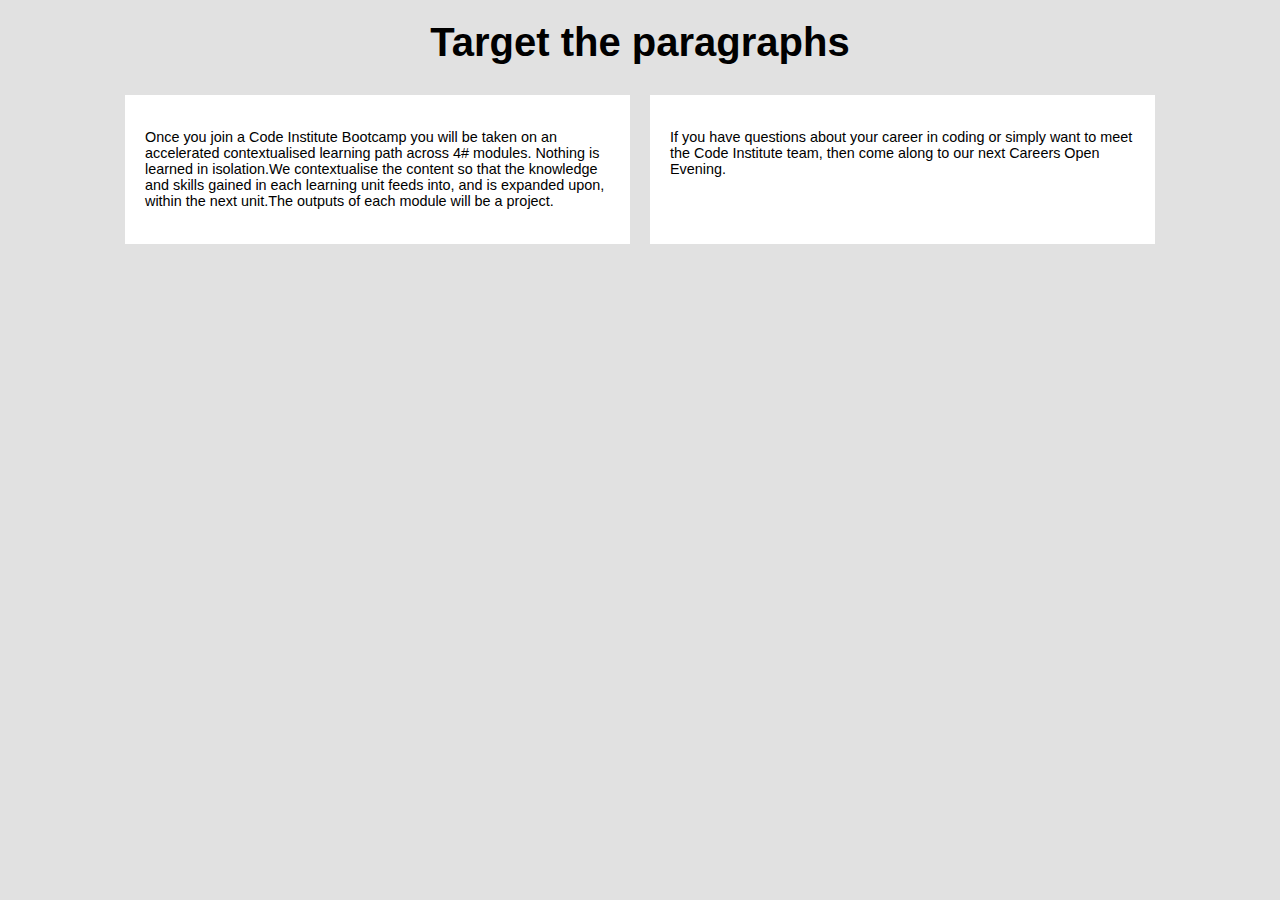
<file: jQuery HTML-CSS Challenge1/index.html>
<!DOCTYPE html>
<html>
  <head>
    <meta charset="utf-8">
    <meta name="viewport" content="width=device-width">
    <title>jQuery</title>
    <link href="index.css" rel="stylesheet" type="text/css" />
  </head>
  <body>

      <div id="container">
          <h1>Target the paragraphs</h1>
        <div id="wrapper">

            <div class="card">
                <p>Once you join a Code Institute Bootcamp you will be taken on an accelerated contextualised learning path across 4#
                modules. Nothing is learned in isolation.We contextualise the content so that the knowledge and skills gained in each learning
                unit feeds into, and is expanded upon, within the next unit.The outputs of each module will be a project.</p>
            </div>

            <div class="card">
                <p>If you have questions about your career in coding or simply want to meet the Code Institute team, then come along to our 
                next Careers Open Evening.</p>
            </div>

        </div>
      </div>
    <script src="https://code.jquery.com/jquery-3.2.1.js" integrity="sha256-DZAnKJ/6XZ9si04Hgrsxu/8s717jcIzLy3oi35EouyE=" crossorigin="anonymous"></script>

  </body>
</html>
</file>
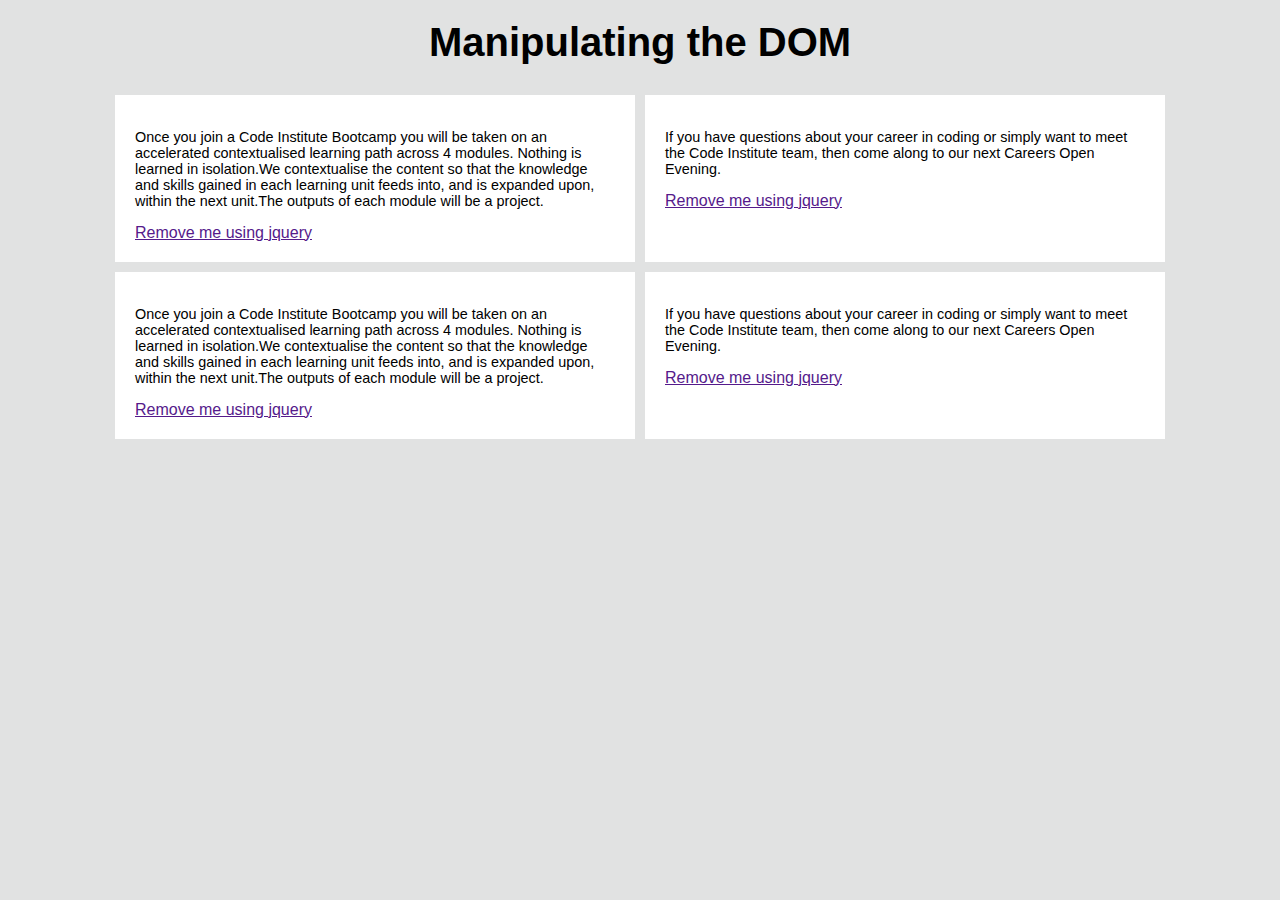
<file: jQuery HTML-CSS Challenge2/index.html>
<!DOCTYPE html>
<html>
  <head>
    <meta charset="utf-8">
    <meta name="viewport" content="width=device-width">
    <title>jQuery</title>
    <link href="index.css" rel="stylesheet" type="text/css" />
	
  </head>
  <body>
	  <div id="container">
		  <h1>Manipulating the DOM</h1>
		<div id="wrapper">

			<div class="card module-1">
				<p>Once you join a Code Institute Bootcamp you will be taken on an accelerated contextualised learning path across 4 modules. Nothing is learned in isolation.We contextualise the content so that the knowledge and skills gained in each learning unit feeds into, and is expanded upon, within the next unit.The outputs of each module will be a project. </p>
				<a href="">Remove me using jquery</a>
			</div>

			<div class="card module-2">
				<p>If you have questions about your career in coding or simply want to meet the Code Institute team, then come along to our next Careers Open Evening. </p>
				<a href="">Remove me using jquery</a>
			</div>

			<div class="card module-1">
				<p>Once you join a Code Institute Bootcamp you will be taken on an accelerated contextualised learning path across 4 modules. Nothing is learned in isolation.We contextualise the content so that the knowledge and skills gained in each learning unit feeds into, and is expanded upon, within the next unit.The outputs of each module will be a project. </p>
				<a href="">Remove me using jquery</a>
			</div>

			<div class="card module-2">
				<p>If you have questions about your career in coding or simply want to meet the Code Institute team, then come along to our next Careers Open Evening.</p>
				<a href="">Remove me using jquery</a>
			</div>

		</div>
	  </div>
    <script src="https://code.jquery.com/jquery-3.2.1.js" integrity="sha256-DZAnKJ/6XZ9si04Hgrsxu/8s717jcIzLy3oi35EouyE=" crossorigin="anonymous"></script>

  </body>
</html>
</file>
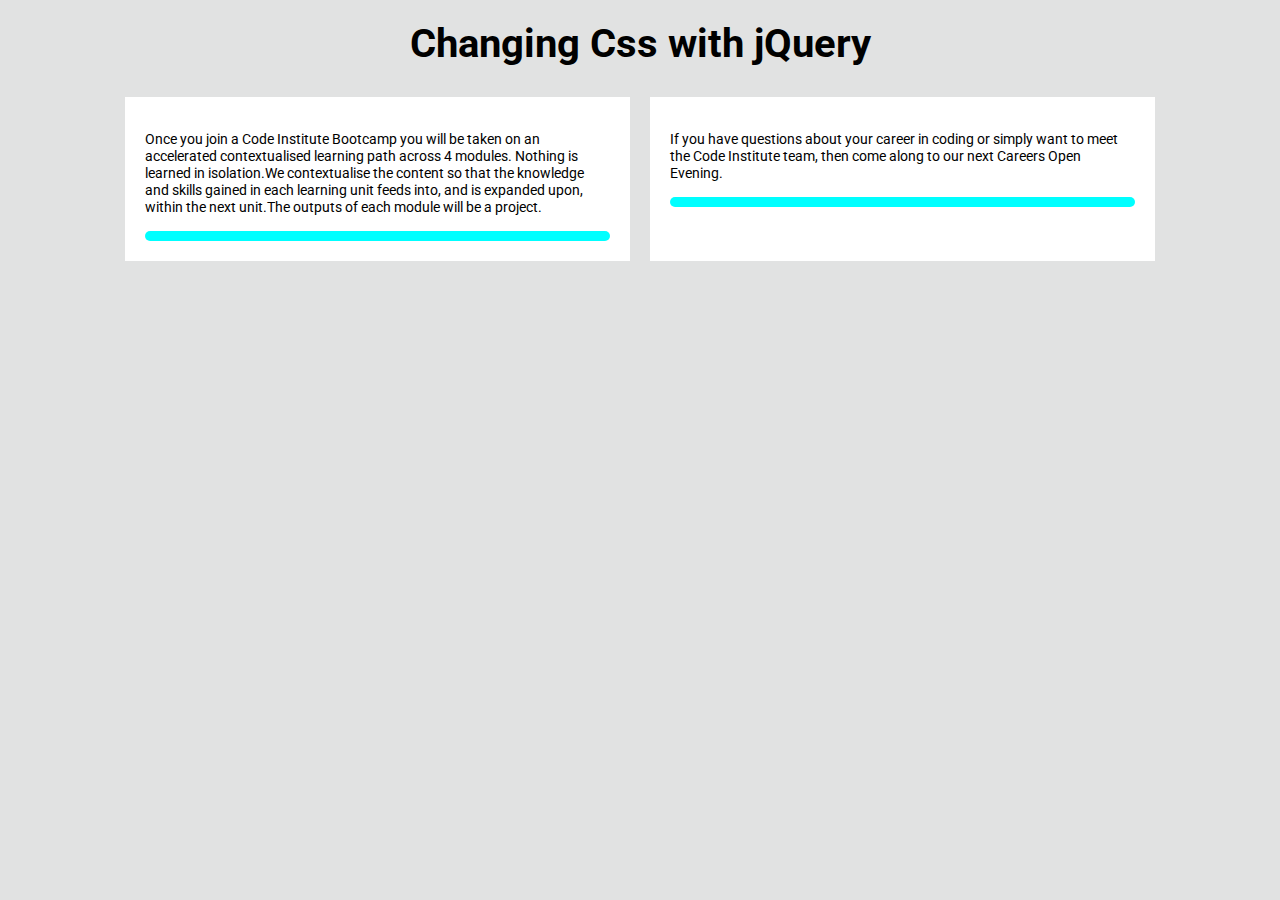
<file: jQuery HTML-CSS Challenge3/index.html>
<!DOCTYPE html>
<html>
  <head>
    <meta charset="utf-8">
    <meta name="viewport" content="width=device-width">
    <title>jQuery</title>
    <!--Google Fonts CDNs-->
    <link href="https://fonts.googleapis.com/css2?family=Roboto&display=swap" rel="stylesheet">
    <link href="https://fonts.googleapis.com/css2?family=MuseoModerno&display=swap" rel="stylesheet">

    <link href="index.css" rel="stylesheet" type="text/css" />
  </head>
  <body>
      <div id="container">
          <h1>Changing Css with jQuery</h1>
        <div id="wrapper">
            <div class="card module-1">
                <p>Once you join a Code Institute Bootcamp you will be taken on an accelerated contextualised learning path across 4 
                modules. Nothing is learned in isolation.We contextualise the content so that the knowledge and skills gained in each learning 
                unit feeds into, and is expanded upon, within the next unit.The outputs of each module will be a project. </p>
                <div class="card-panel">
                </div>
            </div>
            <div class="card module-2">
                <p>If you have questions about your career in coding or simply want to meet the Code Institute team, then come along to our 
                next Careers Open Evening.</p>
                <div class="card-panel">
                </div>
            </div>
        </div>
      </div>
    <script src="https://code.jquery.com/jquery-3.2.1.js" integrity="sha256-DZAnKJ/6XZ9si04Hgrsxu/8s717jcIzLy3oi35EouyE=" 
    crossorigin="anonymous"></script>
  </body>
</html>
</file>
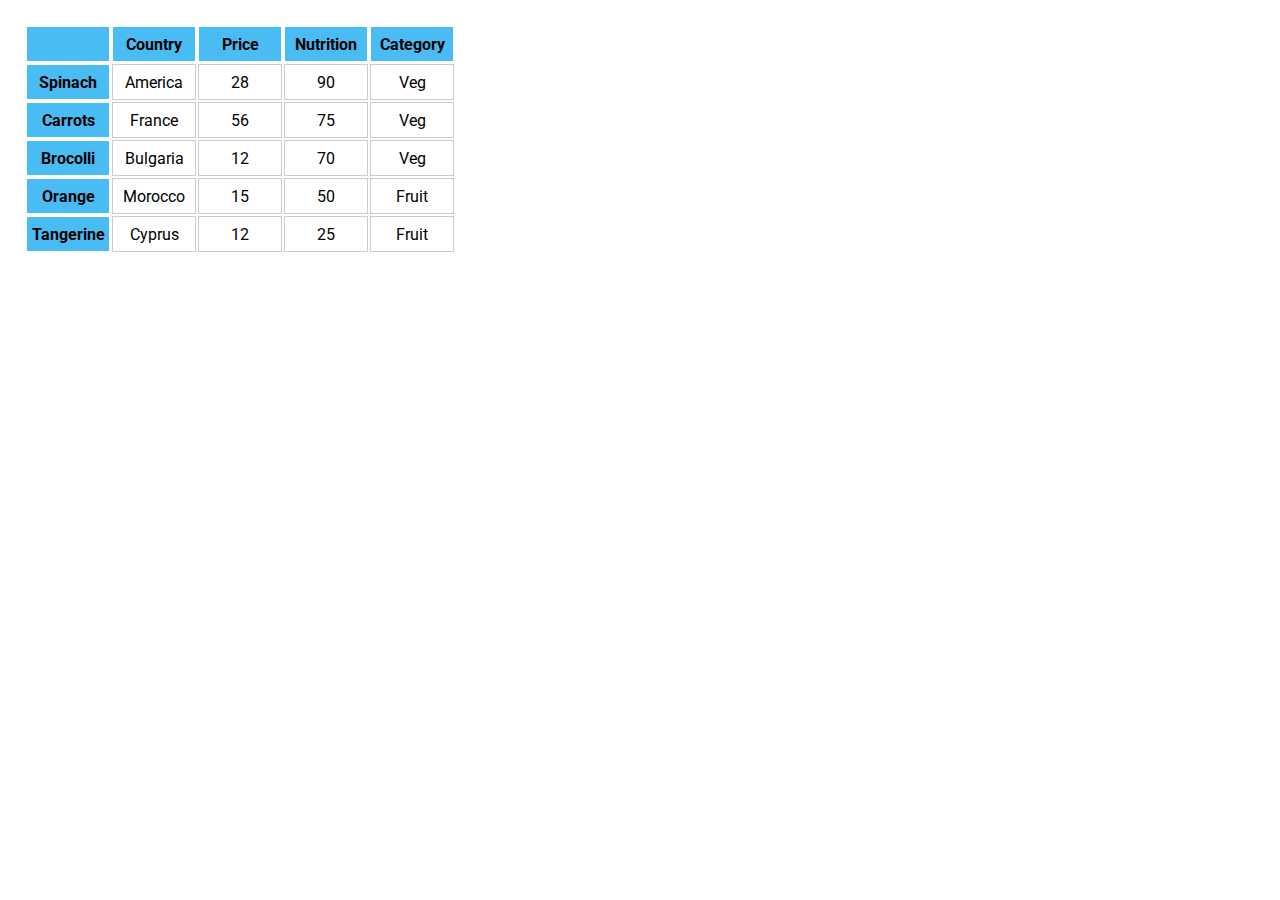
<file: jQuery Script Challenge/index.html>
<!DOCTYPE html>
<html lang="en">
  <head>
    <meta charset="UTF-8" />
    <title> Changing HTML/CSS with JQuery</title>
    <link  href="https://fonts.googleapis.com/css?family=Roboto" rel="stylesheet" />
    <link rel="stylesheet" href="style.css" type="text/css" />
  </head>
  <body>
  <!--create a table-->
    <table>
      <tr>
        <th></th>
        <th>Country</th>
        <th>Price</th>
        <th>Nutrition</th>
        <th>Category</th>
      </tr>
      <tr>
        <th>Spinach</th>
        <td>America</td>
        <td>28</td>
        <td>90</td>
        <td>Veg</td>
      </tr>
      <tr>
        <th>Carrots</th>
        <td>France</td>
        <td>56</td>
        <td>75</td>
        <td>Veg</td>
      </tr>
      <tr>
        <th>Brocolli</th>
        <td>Bulgaria</td>
        <td>12</td>
        <td>70</td>
        <td>Veg</td>
      </tr>
      <tr>
        <th>Orange</th>
        <td>Morocco</td>
        <td>15</td>
        <td>50</td>
        <td>Fruit</td>
      </tr>
      <tr>
        <th>Tangerine</th>
        <td>Cyprus</td>
        <td>12</td>
        <td>25</td>
        <td>Fruit</td>
      </tr>
    </table>
    <script
      src="https://code.jquery.com/jquery-3.3.1.js" integrity="sha256-2Kok7MbOyxpgUVvAk/HJ2jigOSYS2auK4Pfzbm7uH60="
      crossorigin="anonymous"
    ></script>
    <script src="myscript.js"></script>
  </body>
</html>
</file>
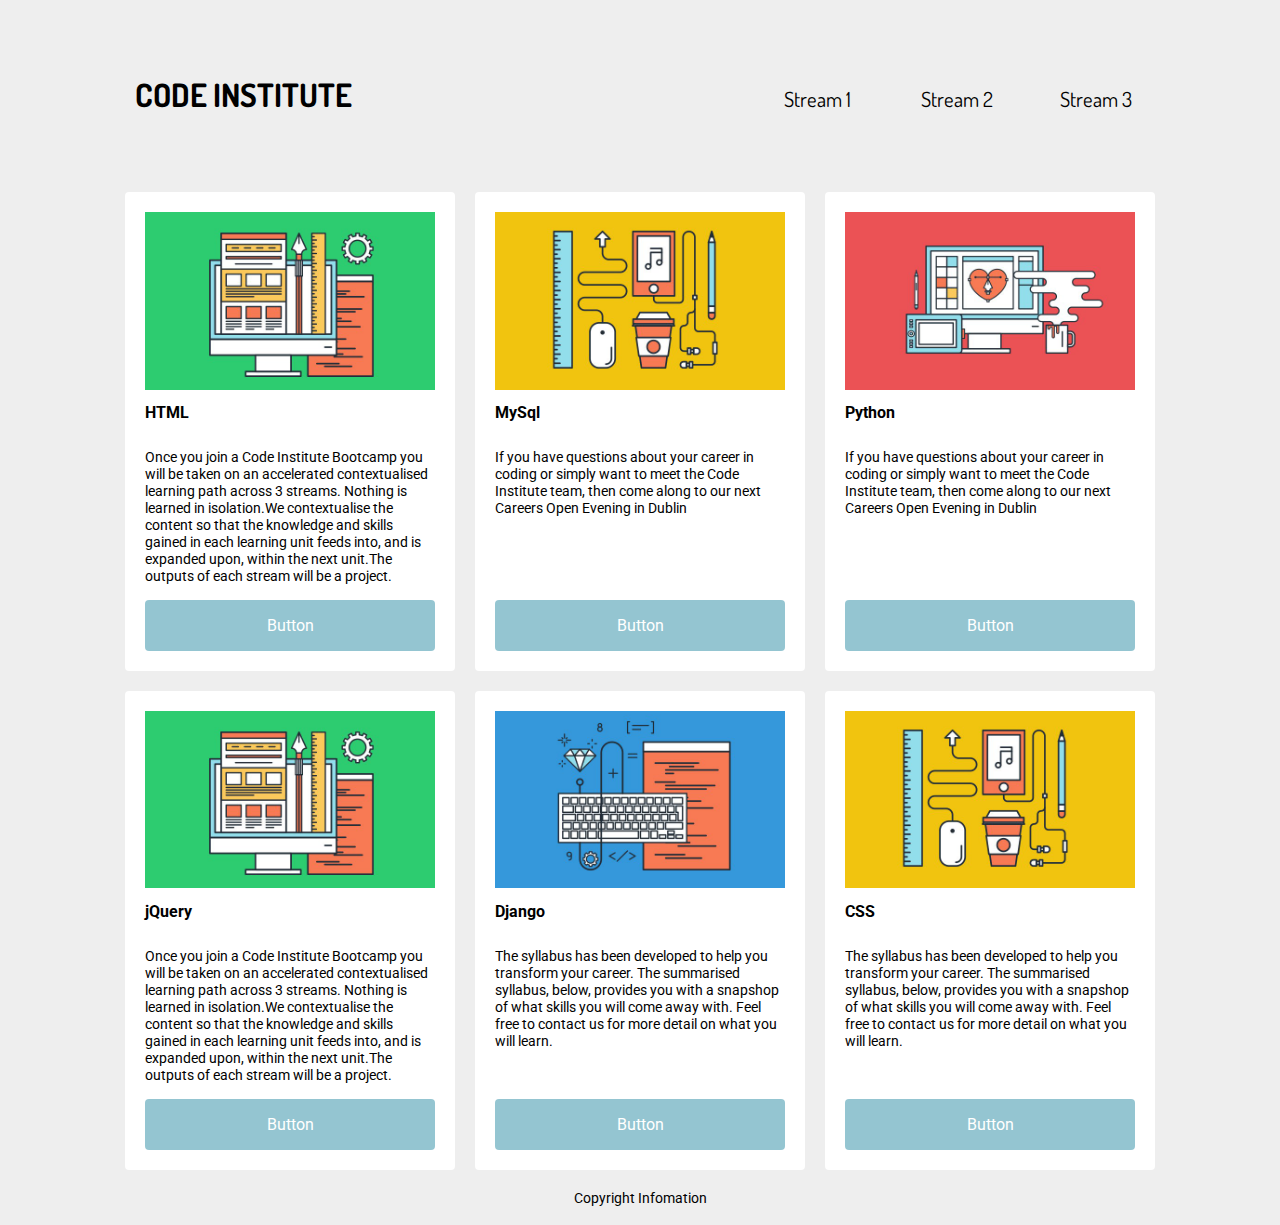
<file: Cards-jquery.html>
<!DOCTYPE html>
<html lang="en">
<head>
	<meta charset="UTF-8">
	<meta name="viewport" content="width=device-width, initial-scale=1">
	<title>jQuery</title>
	<link href="style.css" rel="stylesheet">
	<link href='https://fonts.googleapis.com/css?family=Roboto' rel='stylesheet' type='text/css'>
	<link href='https://fonts.googleapis.com/css?family=Dosis' rel='stylesheet' type='text/css'>
</head>
<body>
	<div id="container">
		<nav>
			<ul>
				<li id="logoNav">CODE INSTITUTE</li>
				<li id="stream1_btn">Stream 1</li>
				<li id="stream2_btn">Stream 2</li>
				<li id="stream3_btn">Stream 3</li>
			</ul>
		</nav>
		<div class="card stream1">
			<img class="card_image" src="img/3.png" alt="coding icon">
			<div class="card_bottom">
				<h2 class="card_head">HTML</h2>
				<p class="card_para">Once you join a Code Institute Bootcamp you will be taken on an accelerated contextualised learning path across 3 streams. Nothing is learned in isolation.We contextualise the content so that the knowledge and skills gained in each learning unit feeds into, and is expanded upon, within the next unit.The outputs of each stream will be a project. </p>
				<a href="" class="bottom_button">Button</a>
			</div>
		</div>
		<div class="card stream3">
			<img class="card_image" src="img/1.png" alt="coding icon">	
			<h2 class="card_head">MySql</h2>
			<p class="card_para">If you have questions about your career in coding or simply want to meet the Code Institute team, then come along to our next Careers Open Evening in Dublin</p>
			<a href="" class="bottom_button">Button</a>
		</div>
		
		<div class="card stream2">
			<img class="card_image" src="img/2.png" alt="coding icon">
			<h2 class="card_head">Python</h2>
			<p class="card_para">If you have questions about your career in coding or simply want to meet the Code Institute team, then come along to our next Careers Open Evening in Dublin</p>
			<a href="" class="bottom_button">Button</a>
		</div>
		<div class="card stream1">
			<img class="card_image" src="img/3.png" alt="coding icon">
			<div class="card_bottom">
				<h2 class="card_head">jQuery</h2>
				<p class="card_para">Once you join a Code Institute Bootcamp you will be taken on an accelerated contextualised learning path across 3 streams. Nothing is learned in isolation.We contextualise the content so that the knowledge and skills gained in each learning unit feeds into, and is expanded upon, within the next unit.The outputs of each stream will be a project. </p>
				<a href="" class="bottom_button">Button</a>
			</div>
		</div>
		<div class="card stream3">
			<img class="card_image" src="img/4.png" alt="coding icon">
			<h2 class="card_head">Django</h2>
			<p class="card_para">The syllabus has been developed to help you transform your career. The summarised syllabus, below, provides you with a snapshop of what skills you will come away with. Feel free to contact us for more detail on what you will learn.</p>
			<a href="" class="bottom_button">Button</a>
		</div>
		<div class="card stream1">
			<img class="card_image" src="img/1.png" alt="coding icon">
			<h2 class="card_head">CSS</h2>
			<p class="card_para">The syllabus has been developed to help you transform your career. The summarised syllabus, below, provides you with a snapshop of what skills you will come away with. Feel free to contact us for more detail on what you will learn.</p>
			<a href="" class="bottom_button">Button</a>
		</div>
		<div id="my_footer">
			<p id="copyright">Copyright Infomation</p>
		</div>
	</div>
	<script src="https://code.jquery.com/jquery-3.5.1.js" integrity="sha256-QWo7LDvxbWT2tbbQ97B53yJnYU3WhH/C8ycbRAkjPDc=" crossorigin="anonymous"></script>
	<script src="script.js"></script> <!-- Scripts located at the bottom of the body to insure page is fully loaded before execution -->
	
</body>
</html>
</file>
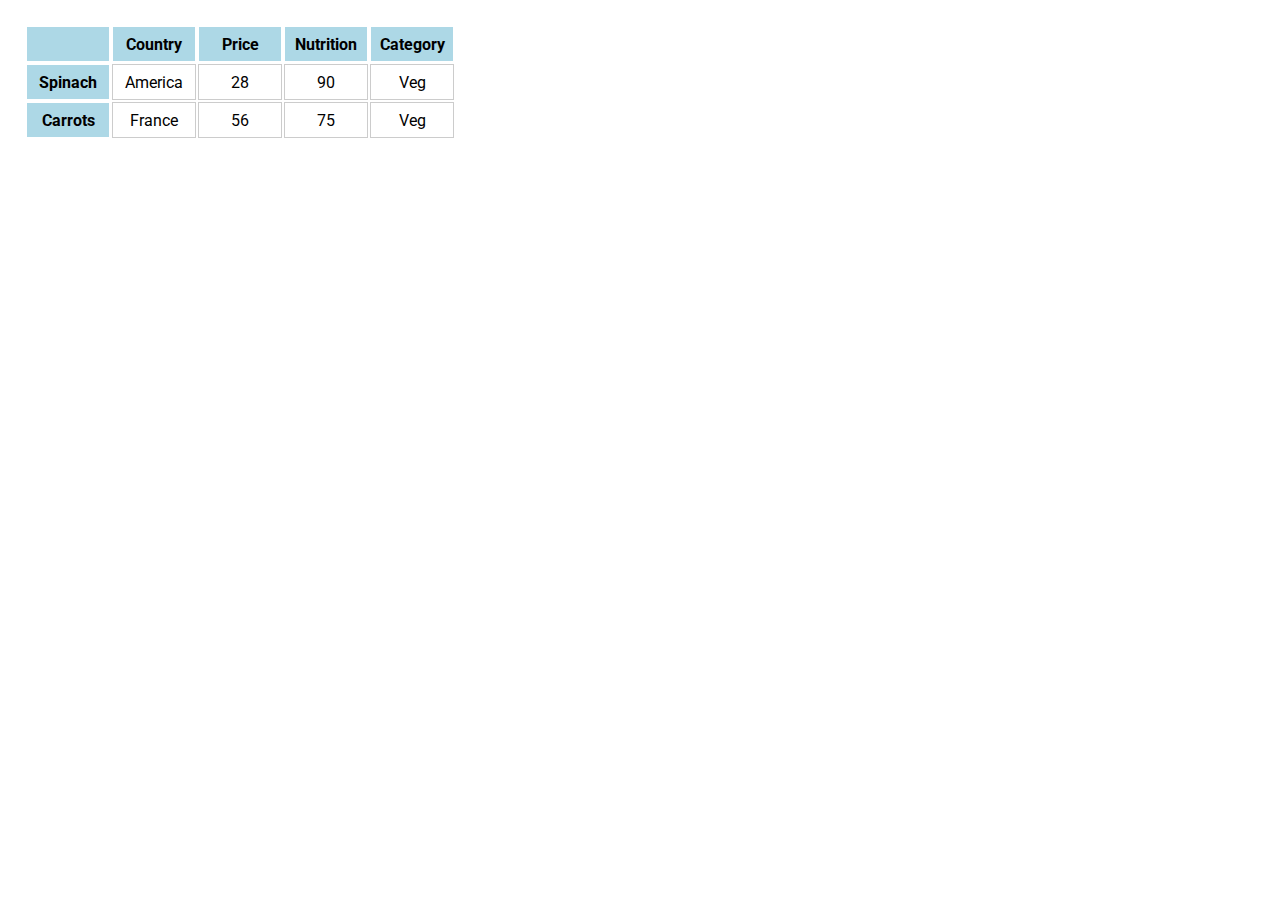
<file: jQuery script lesson/table.html>
<!DOCTYPE html>
<html lang="en">
  <head>
    <meta charset="UTF-8" />
    <title>Table</title>
    <link
      href="https://fonts.googleapis.com/css?family=Roboto"
      rel="stylesheet"
      type="text/css"
    />
    <style>

      td,
      th {
        width: 5rem;
        height: 2rem;
        border: 1px solid #ccc;
        text-align: center;
      }
      th {
        background: lightblue;
        border-color: white;
      }
      body {
        padding: 1rem;
        font-family: Roboto;
      }
      .odd {
        background-color: #000;
      }
    </style>
  </head>

  <body>
    <table>
      <tr>
        <th></th>
        <th>Country</th>
        <th>Price</th>
        <th>Nutrition</th>
        <th>Category</th>
      </tr>
      <tr>
        <th>Spinach</th>
        <td>America</td>
        <td>28</td>
        <td>90</td>
        <td>Veg</td>
      </tr>

      <tr>
        <th>Carrots</th>
        <td>France</td>
        <td>56</td>
        <td>75</td>
        <td>Veg</td>
      </tr>
    </table>

    <!-- This is the link to the jQuery CDN
    <script src="https://code.jquery.com/jquery-3.5.1.js" integrity="sha256-2Kok7MbOyxpgUVvAk/HJ2jigOSYS2auK4Pfzbm7uH60=" 
    crossorigin="anonymous"></script>
    -->

    <!-- This loads a local copy of the jQuery library provided in the CDN above -->
    <script type="text/javascript" src="js/jquery-3.5.1.js "></script>
    <!--  This loads a local js script file -->
    <script type="text/javascript" src="js/myscript.js"></script>
  </body>
</html>
</file>
<file: jQuery HTML-CSS Challenge1/index.css>
body {
    font-family: 'Roboto', sans-serif;
     background-color: #e1e1e1;
}

h1{
    font-size: 2.5em;
    text-align: center;
    margin: 20px 0;
}

p {
    font-size: .9rem;
}

#wrapper {
    display: grid;

 
    grid-template-columns: 1fr;
    box-sizing:border-box;
    margin-right:auto;
    margin-left:auto;
    max-width:1050px;    
}

.card {
    margin: 10px;
    padding: 20px;
    background-color: #fff;
}

@media screen and (min-width: 600px) {
    #wrapper {
        grid-template-columns: 1fr 1fr;
    }
}
</file>
<file: jQuery HTML-CSS Challenge2/index.css>
body {
	font-family: 'Roboto', sans-serif;
 	background-color: #e1e2e2;
}

.heading {
	max-width:1050px;
	background-color: #e1e2e2;
	margin: 0 auto;
	padding: 10px 0;
}

p > span {
	color: green;	
}

h2 {
	font-size: 1em;
	text-align: left;
}

h1{
	font-size: 2.5em;
    text-align: center;
    margin: 20px 0;
}

p {
	font-size: .9rem;
}

#wrapper {
	display: grid;
	grid-template-columns: 1fr;
	box-sizing:border-box;
	margin-right:auto;
	margin-left:auto;
	max-width:1050px;	
}

.card {
	margin-top: 10px;
	padding: 20px;
	background-color: #fff;
}

@media screen and (min-width: 600px) {
	#wrapper {
		grid-template-columns: 1fr 1fr;
		grid-column-gap: 10px;
	}
}
</file>
<file: jQuery HTML-CSS Challenge3/index.css>
body {
    font-family: 'Roboto', sans-serif;
     background-color: #e1e2e2;
}

p > span {
    color: green;    
}

h1{
    font-size: 2.5em;
    text-align: center;
    margin: 20px 0;
}

p {
    font-size: .9rem;
}

#wrapper {
    display: grid;
    grid-template-columns: 1fr;
    box-sizing:border-box;
    margin-right:auto;
    margin-left:auto;
    max-width:1050px;    
}

.card {
    margin: 10px;
    padding: 20px;
    background-color: #fff;
}

.card-panel {
    height: 10px;
    width: 100%;
    background-color: aqua;
    border-radius: 5px;
}

@media screen and (min-width: 600px) {
    #wrapper {
        grid-template-columns: 1fr 1fr;
    }
}
</file>
<file: jQuery Script Challenge/style.css>
td, th {
  width: 5rem;
  height: 2rem;
  border: 1px solid #ccc;
  text-align: center;
}
th {
  background: #48bcf3;
  border-color: white;
}

th.highlight {
  background: lightblue;
  border-color: white;
}
body {
  padding: 1rem;
  font-family: Roboto;
}
.odd {
  background-color: #E84610;
}

.even {
  background-color: #C65353;
}
</file>
<file: style.css>
body{
	font-family: 'Roboto', sans-serif;
	/*background-image: url(img/code-institute.jpg);
 	background-size: cover;
 	color: #ffffff;*/
 	background-color: #eee;
}

h1{
	font-size: 3em;
	text-align: center;
}
h2{
	font-size: 1em;
	text-align: left;
}
p{
	font-size: .9rem;
}

div{
	border-radius: 4px;
}

.card_image{
	width: 100%;
}
.bottom_button{
	display: flex;
	box-sizing:border-box;
	border-radius: 4px;
	display: block;
	width: 100%;
	background-color:rgba(129, 187, 201,.85);
	text-align: center;
	padding: 1em .75em;
	text-decoration: none;
	color: #fff;

}

.card_bottom{
	display: flex;
	flex-flow:column;
}
.card_head{
	flex:0;
}
.card_para{
	flex:1 0 auto;
}

#container
{
	display: flex;		/* makes container a flexbox*/
	flex-flow: row wrap; 	/* layout the boxes in rows and wrap them*/
	box-sizing:border-box;
	margin-right:auto;
	margin-left:auto;
	max-width:1050px;	
}
#logo{
	width: 800px;
	margin: auto;
}

.card{
	flex:1; /* */
	display: flex;	/* make the contents controllable by flexbox*/
	flex-flow:column;	/* */
	min-width: 240px; /**/
	margin: 10px;
	padding: 20px;
	background-color: #fff;
}
.highlight_stream{
	background-color: #EB5255;
}

#my_footer{
	width:100%;
	text-align: center;
}
#copyright{
	margin-top:10px;
	margin-bottom:10px;

}

/*************************
Navigation

**************************/

nav{
	font-family: roboto;
	background-color: #eee;
	margin: 30px auto;
	width: 100%;
}
ul{
	display: flex;
	justify-content:space-between;
	flex-flow: row;
	/*flex-flow: row-reverse;*/
	/*justify-content:flex-end;*/
	/*justify-content:space-around;*/
	/*align-items:flex-start;*/
	align-items:baseline;
	border-radius: 10px;
	list-style-type: none; /*Remove Bullets*/
	padding: 0;	
}
li{
	flex:1;
	height: 30px;
	/*width:10%;*/
	/*border:2px solid #000;*/
	/*background-color: #81BBC9;*/
	/*border-radius: 10px;*/
	font-family: Dosis;
	padding:20px 20px 20px 20px;
	text-align: center;
	font-size: 1.3em;
}

#logoNav{
	flex:6;
	text-align: left;
	font-size: 2em;
	font-weight: bold;
}

.underline{
  text-decoration:underline;
}
.border{
  border: solid 5px #ccc;
}


@media screen and (max-width: 700px){
	ul{
		flex-flow: column;
		align-items:center;
	}
	li{
		font-size: 2em;
	}
}
</file>
